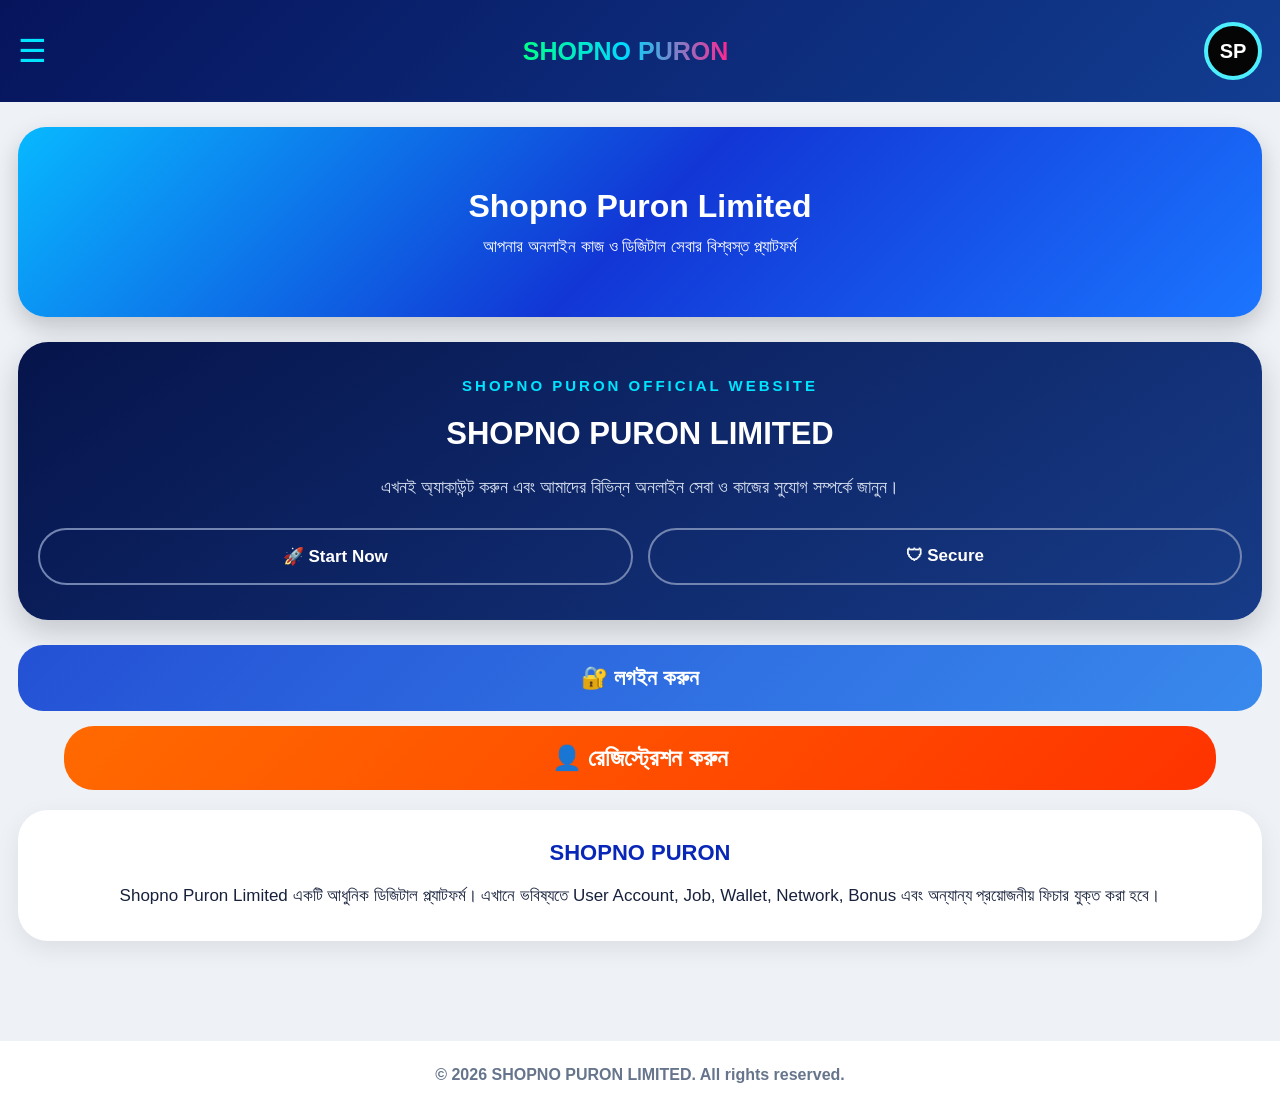
<file: index.html>
<!DOCTYPE html>

<html lang="bn">
<head>
  <link rel="stylesheet" href="style.css">
  <meta charset="UTF-8">
  <meta name="viewport" content="width=device-width, initial-scale=1.0">
  <title>Shopno Puron Limited</title>

  <style>
    * {
      box-sizing: border-box;
      margin: 0;
      padding: 0;
    }

    body {
      font-family: Arial, sans-serif;
      background: #eef2f7;
      color: #17213c;
    }

    .header {
      background: linear-gradient(135deg, #06145c, #123d91);
      color: white;
      padding: 22px 18px;
      display: flex;
      align-items: center;
      justify-content: space-between;
      position: sticky;
      top: 0;
      z-index: 10;
    }

    .menu {
      font-size: 32px;
      color: #00e5ff;
    }

    .logo {
      font-size: 25px;
      font-weight: bold;
      background: linear-gradient(90deg, #00ff88, #00d9ff, #ff2690);
      -webkit-background-clip: text;
      color: transparent;
    }

    .logo-circle {
      width: 58px;
      height: 58px;
      border-radius: 50%;
      background: #050505;
      border: 4px solid #4defff;
      display: flex;
      align-items: center;
      justify-content: center;
      font-weight: bold;
      font-size: 20px;
    }

    .banner {
      margin: 25px 18px;
      min-height: 190px;
      border-radius: 28px;
      background: linear-gradient(135deg, #08b8ff, #1236d5, #1b75ff);
      display: flex;
      align-items: center;
      justify-content: center;
      text-align: center;
      color: white;
      padding: 25px;
      box-shadow: 0 10px 25px rgba(0,0,0,.2);
    }

    .banner h1 {
      font-size: 32px;
      margin-bottom: 12px;
    }

    .banner p {
      font-size: 17px;
    }

    .hero {
      margin: 25px 18px;
      padding: 35px 20px;
      border-radius: 30px;
      text-align: center;
      color: white;
      background: linear-gradient(145deg, #06144b, #173b87);
      box-shadow: 0 12px 30px rgba(0,0,0,.18);
    }

    .hero-small {
      color: #00e5ff;
      letter-spacing: 3px;
      font-size: 15px;
      font-weight: bold;
      margin-bottom: 22px;
    }

    .hero h2 {
      font-size: 31px;
      margin-bottom: 20px;
    }

    .hero p {
      font-size: 18px;
      line-height: 1.7;
      color: #d8e0f0;
    }

    .buttons {
      display: flex;
      gap: 15px;
      margin-top: 25px;
    }

    .btn {
      flex: 1;
      padding: 16px 10px;
      border-radius: 35px;
      border: 2px solid #7284b0;
      color: white;
      text-decoration: none;
      font-weight: bold;
      font-size: 17px;
    }

    .login {
      margin: 20px 18px 10px;
      padding: 20px;
      text-align: center;
      border-radius: 25px;
      background: linear-gradient(135deg, #2451d5, #3989ed);
      color: white;
      font-size: 22px;
      font-weight: bold;
    }

    .register {
      margin: 15px 18px 30px;
      padding: 20px;
      text-align: center;
      border-radius: 25px;
      background: linear-gradient(135deg, #ff7918, #ff3d00);
      color: white;
      font-size: 22px;
      font-weight: bold;
    }

    .info {
      margin: 20px 18px 100px;
      background: white;
      padding: 30px 20px;
      border-radius: 30px;
      text-align: center;
      box-shadow: 0 8px 25px rgba(0,0,0,.08);
    }

    .info h3 {
      color: #0827b8;
      margin-bottom: 15px;
      font-size: 22px;
    }

    .info p {
      line-height: 1.8;
      font-size: 17px;
    }

    .footer {
      background: white;
      text-align: center;
      padding: 25px 10px;
      color: #66758c;
      font-weight: bold;
    }
    .register {
  display: block;
  width: 90%;
  margin: 15px auto;
  padding: 18px;
  background: linear-gradient(135deg, #ff6a00, #ff3300);
  color: white;
  text-align: center;
  font-size: 24px;
  font-weight: bold;
  border-radius: 30px;
  text-decoration: none;
      }
  </style>
</head>

<body>

  <header class="header">
    <div class="menu">☰</div>

    <div class="logo">
      SHOPNO PURON
    </div>

    <div class="logo-circle">
      SP
    </div>
  </header>

  <section class="banner">
    <div>
      <h1>Shopno Puron Limited</h1>
      <p>আপনার অনলাইন কাজ ও ডিজিটাল সেবার বিশ্বস্ত প্ল্যাটফর্ম</p>
    </div>
  </section>

  <section class="hero">
    <div class="hero-small">SHOPNO PURON OFFICIAL WEBSITE</div>

    <h2>SHOPNO PURON LIMITED</h2>

    <p>
      এখনই অ্যাকাউন্ট করুন এবং আমাদের বিভিন্ন
      অনলাইন সেবা ও কাজের সুযোগ সম্পর্কে জানুন।
    </p>

    <div class="buttons">
      <a href="#" class="btn">🚀 Start Now</a>
      <a href="#" class="btn">🛡 Secure</a>
    </div>
  </section>

  <div class="login">
    🔐 লগইন করুন
  </div>

  <a href="register.html" class="register">
    👤 রেজিস্ট্রেশন করুন
  </a>
    
  

  <section class="info">
    <h3>SHOPNO PURON</h3>
    <p>
      Shopno Puron Limited একটি আধুনিক ডিজিটাল
      প্ল্যাটফর্ম। এখানে ভবিষ্যতে User Account,
      Job, Wallet, Network, Bonus এবং অন্যান্য
      প্রয়োজনীয় ফিচার যুক্ত করা হবে।
    </p>
  </section>

  <footer class="footer">
    © 2026 SHOPNO PURON LIMITED. All rights reserved.
  </footer>

</body>
  </html>
</file>
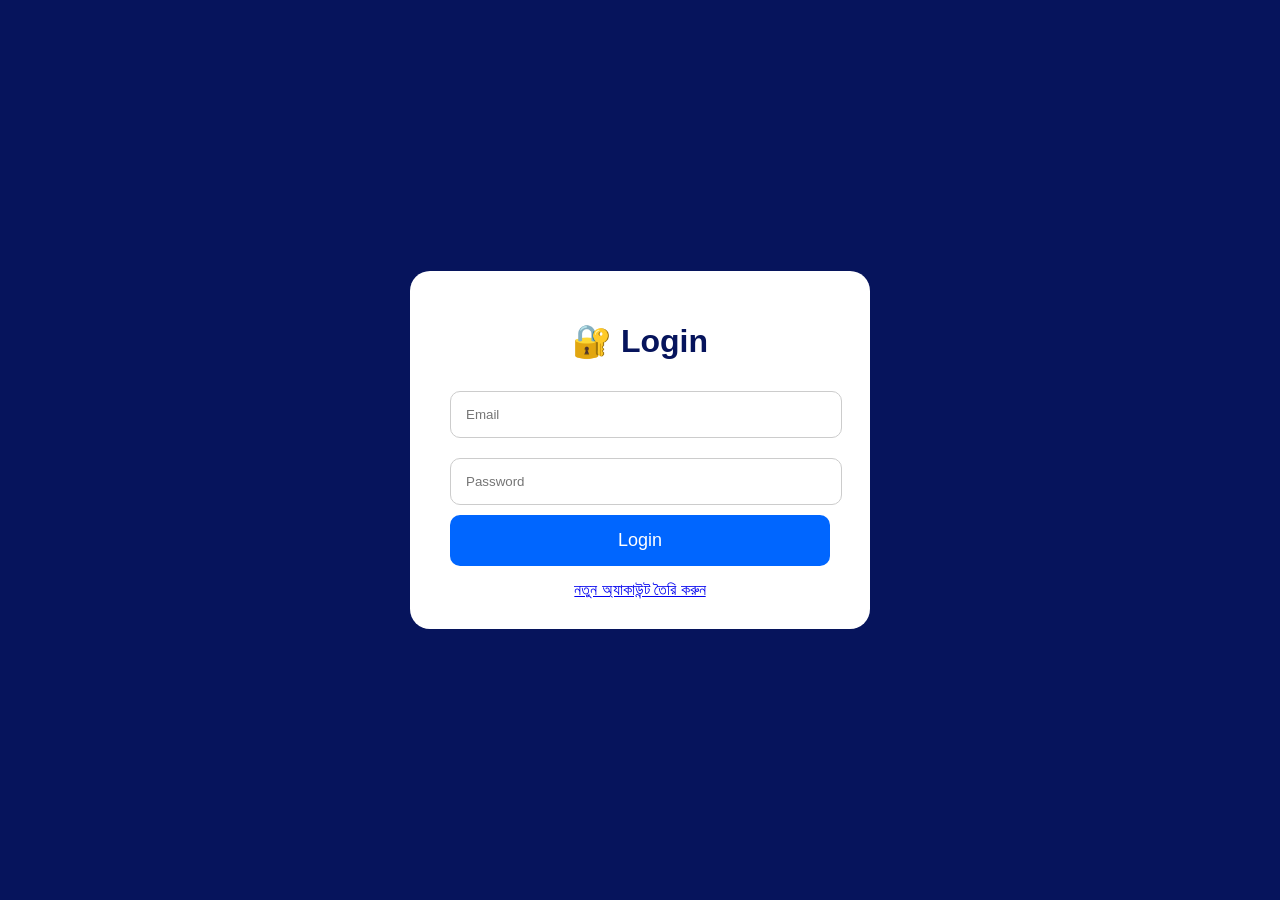
<file: login.html>
<!DOCTYPE html>
<html lang="bn">
<head>
<meta charset="UTF-8">
<meta name="viewport" content="width=device-width, initial-scale=1.0">
<title>Login - Shopno Puron Limited</title>

<style>
body{
    margin:0;
    font-family:Arial,sans-serif;
    background:#06145c;
    display:flex;
    justify-content:center;
    align-items:center;
    height:100vh;
}

.login-box{
    background:white;
    width:90%;
    max-width:400px;
    padding:30px;
    border-radius:20px;
    text-align:center;
}

h1{
    color:#06145c;
}

input{
    width:90%;
    padding:15px;
    margin:10px;
    border-radius:10px;
    border:1px solid #ccc;
}

button{
    width:95%;
    padding:15px;
    border:none;
    border-radius:10px;
    background:#0066ff;
    color:white;
    font-size:18px;
}

a{
    display:block;
    margin-top:15px;
}
</style>

</head>

<body>

<div class="login-box">

<h1>🔐 Login</h1>

<input type="email" placeholder="Email">

<input type="password" placeholder="Password">

<button>Login</button>

<a href="register.html">নতুন অ্যাকাউন্ট তৈরি করুন</a>

</div>

</body>
  </html>
</file>
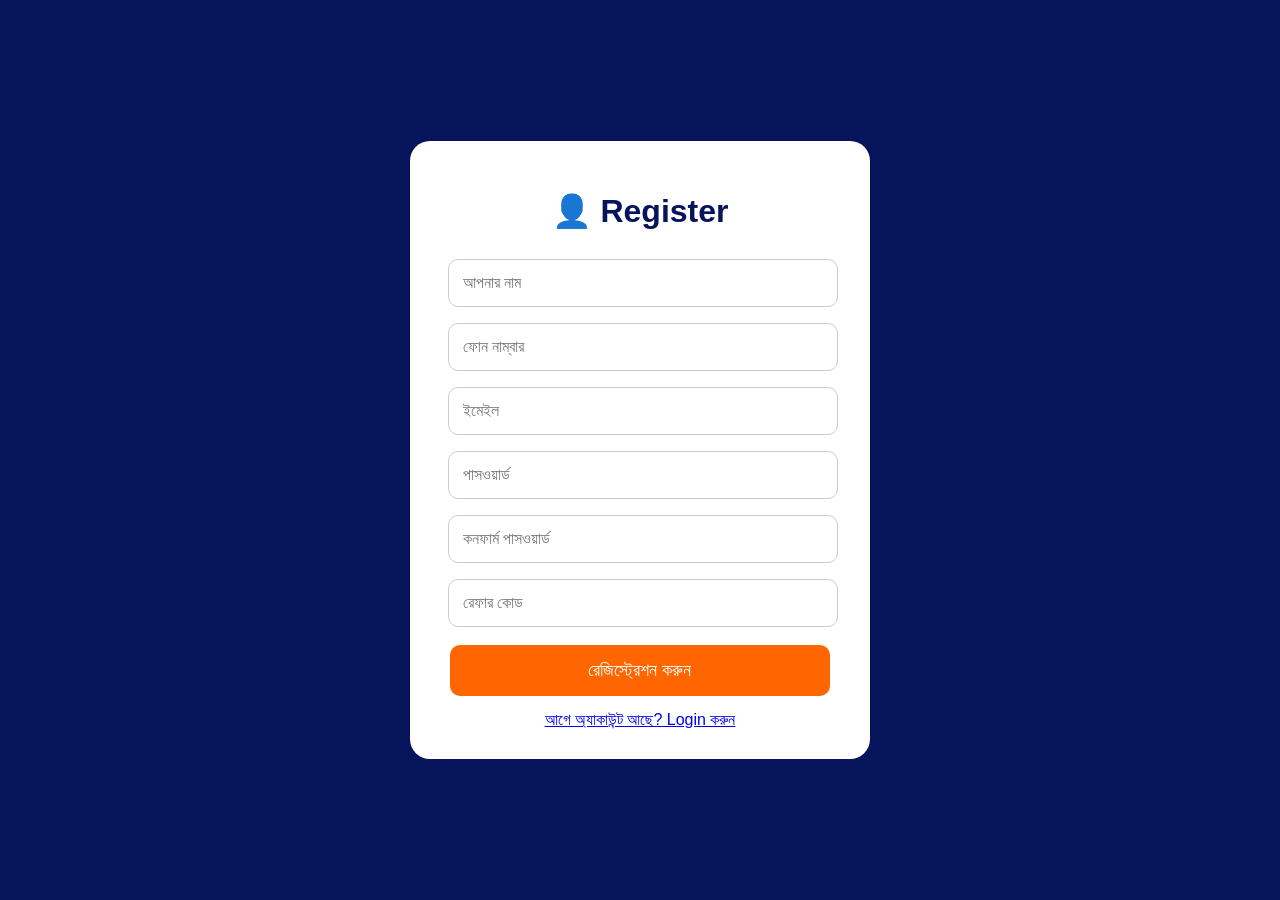
<file: register.html>
<!DOCTYPE html>
<html lang="bn">
<head>
<meta charset="UTF-8">
<meta name="viewport" content="width=device-width, initial-scale=1.0">

<title>Register - Shopno Puron Limited</title>

<style>
body{
    margin:0;
    font-family:Arial,sans-serif;
    background:#06145c;
    display:flex;
    justify-content:center;
    align-items:center;
    min-height:100vh;
}

.register-box{
    background:white;
    width:90%;
    max-width:400px;
    padding:30px;
    border-radius:20px;
    text-align:center;
}

h1{
    color:#06145c;
}

input{
    width:90%;
    padding:14px;
    margin:8px;
    border-radius:10px;
    border:1px solid #ccc;
    font-size:16px;
}

button{
    width:95%;
    padding:15px;
    border:none;
    border-radius:10px;
    background:#ff6600;
    color:white;
    font-size:18px;
    margin-top:10px;
}

a{
    display:block;
    margin-top:15px;
}
</style>

</head>

<body>

<div class="register-box">

<h1>👤 Register</h1>

<input type="text" placeholder="আপনার নাম">

<input type="tel" placeholder="ফোন নাম্বার">

<input type="email" placeholder="ইমেইল">

<input type="password" placeholder="পাসওয়ার্ড">

<input type="password" placeholder="কনফার্ম পাসওয়ার্ড">

<input type="text" placeholder="রেফার কোড">

<button>রেজিস্ট্রেশন করুন</button>

<a href="login.html">আগে অ্যাকাউন্ট আছে? Login করুন</a>

</div>

</body>
  </html>
</file>
<file: style.css>
body {
  margin: 0;
  padding: 0;
  font-family: Arial, sans-serif;
}

.header {
  background: #0b2a75;
  color: white;
  padding: 20px;
}

button {
  padding: 12px 25px;
  border-radius: 25px;
  border: none;
  background: #ff6600;
  color: white;
  font-size: 18px;
}
</file>
